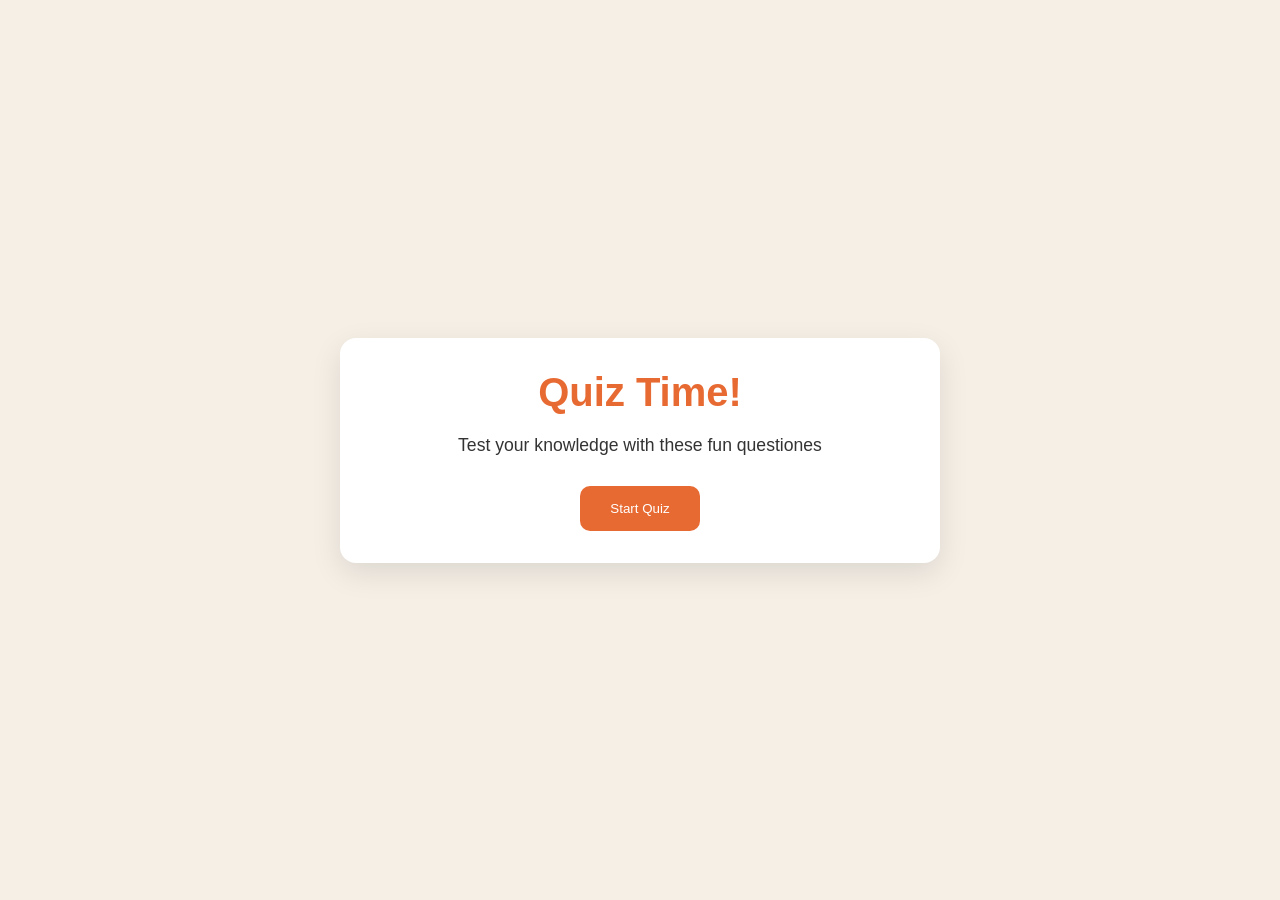
<file: quiz-game/index.html>
<!DOCTYPE html>
<html lang="en">
  <head>
    <meta charset="UTF-8" />
    <meta name="viewport" content="width=device-width, initial-scale=1.0" />
    <title>Quiz Game</title>
    <link rel="stylesheet" href="style.css" />
  </head>
  <body>
    <div class="container">
      <div class="screen active" id="start-screen">
        <h1>Quiz Time!</h1>
        <p>Test your knowledge with these fun questiones</p>
        <button id="start-btn">Start Quiz</button>
      </div>

      <div class="screen" id="quiz-screen">
        <div class="quiz-header">
          <h2 id="question-text">Question goes here</h2>
          <div class="quiz-info">
            <p>
              Question <span id="current-question">1</span> of
              <span id="total-questions">5</span>
            </p>

            <p>Score: <span id="score">0</span></p>
          </div>
        </div>

        <div id="answers-container" class="answers-container">
          <!-- Answer buttons will be inserted here from js code-->
        </div>

        <div class="progress-bar">
          <div id="progress" class="progress"></div>
        </div>
      </div>

      <div id="result-screen" class="screen">
        <h1>Quiz Results</h1>
        <div class="result-info">
          <p>
            You scored <span id="final-score">0</span> out of
            <span id="max-score">5</span>
          </p>
          <div id="result-message">Good job!</div>
        </div>
        <button id="restart-btn">Restart Quiz</button>
      </div>
    </div>
    <script src="script.js"></script>
  </body>
</html>
</file>
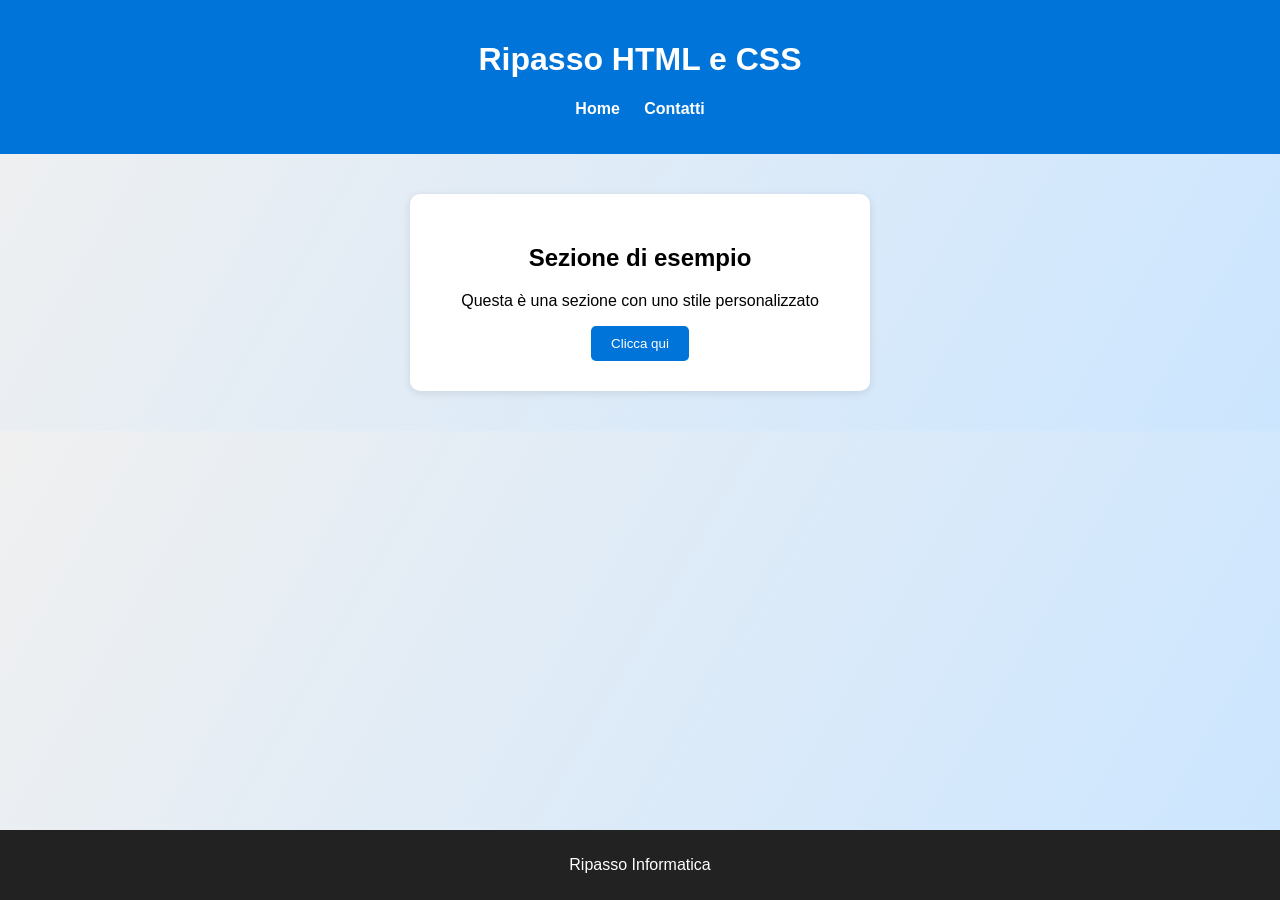
<file: ripasso_html-css-js/pagina_ripasso/index.html>
<!DOCTYPE html>
<html lang="en">
  <head>
    <meta charset="UTF-8" />
    <meta name="viewport" content="width=device-width, initial-scale=1.0" />
    <title>Ripasso HTML e CSS</title>
    <link rel="stylesheet" href="style.css" />
  </head>
  <body>
    <header>
      <h1>Ripasso HTML e CSS</h1>
      <nav>
        <!-- navigation bar -->
        <ul>
          <!-- unordered list -->
          <li><a href="home.html">Home</a></li>
          <!-- list of items -->
          <li><a href="contatti.html">Contatti</a></li>
        </ul>
      </nav>
    </header>
    <main>
      <section class="card">
        <h2>Sezione di esempio</h2>
        <p>Questa è una sezione con uno stile personalizzato</p>
        <button class="btn">Clicca qui</button>
      </section>
    </main>
    <footer>
      <p>Ripasso Informatica</p>
    </footer>
  </body>
</html>
</file>
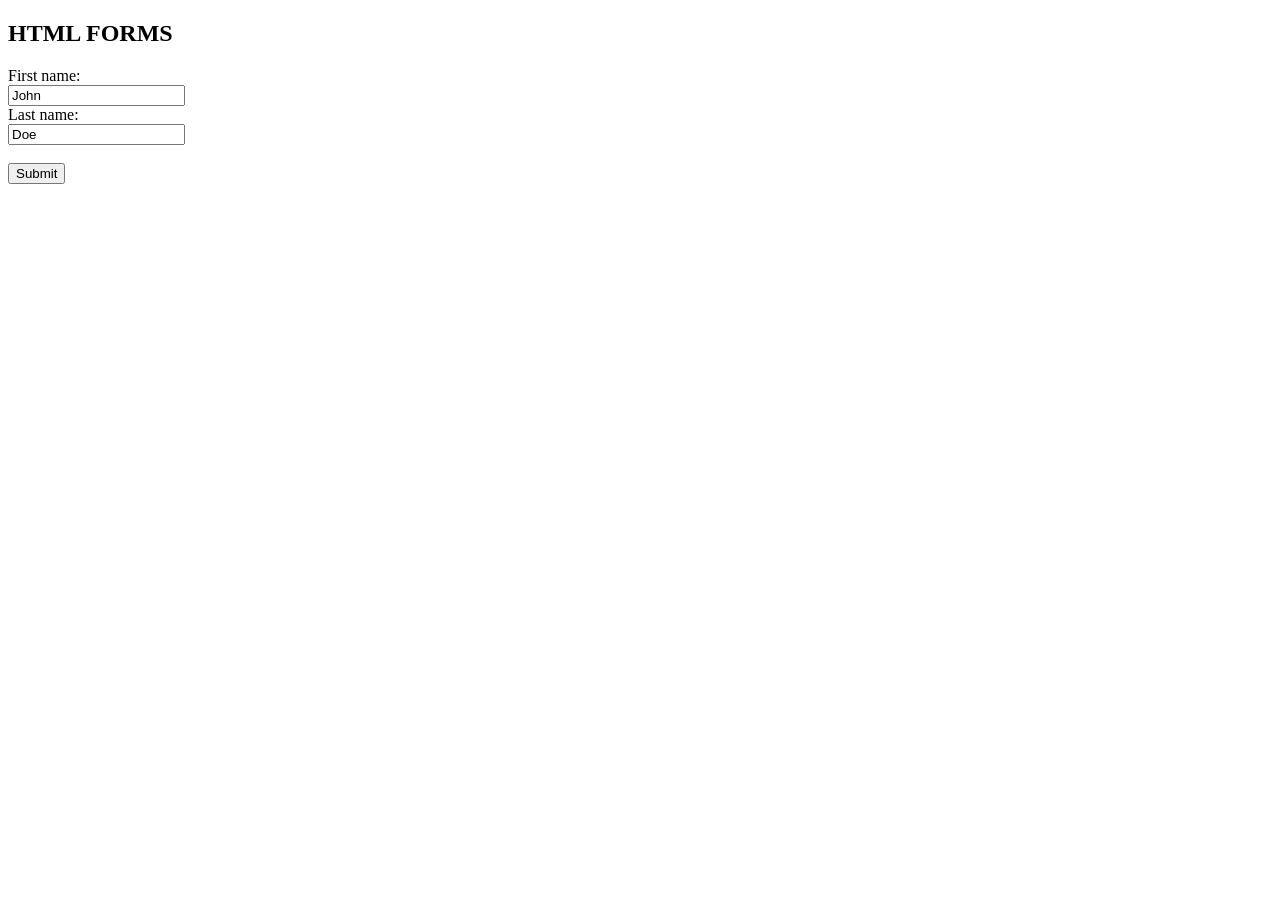
<file: ripasso_html-css-js/form.html>
<!DOCTYPE html>
<html lang="en">
  <head>
    <meta charset="UTF-8" />
    <meta name="viewport" content="width=device-width, initial-scale=1.0" />
    <title>HTML Forms</title>
  </head>
  <body>


    <h2>HTML FORMS</h2>

    <!-- form w3schools -->
    <form>
      <label for="fname">First name:</label><br />
      <input type="text" id="fname" name="fname" value="John" /><br />
      <label for="lname">Last name:</label><br />
      <input type="text" id="lname" name="lname" value="Doe" /><br /><br />
      <input type="submit" value="Submit" />
    </form>

  </body>
</html>
</file>
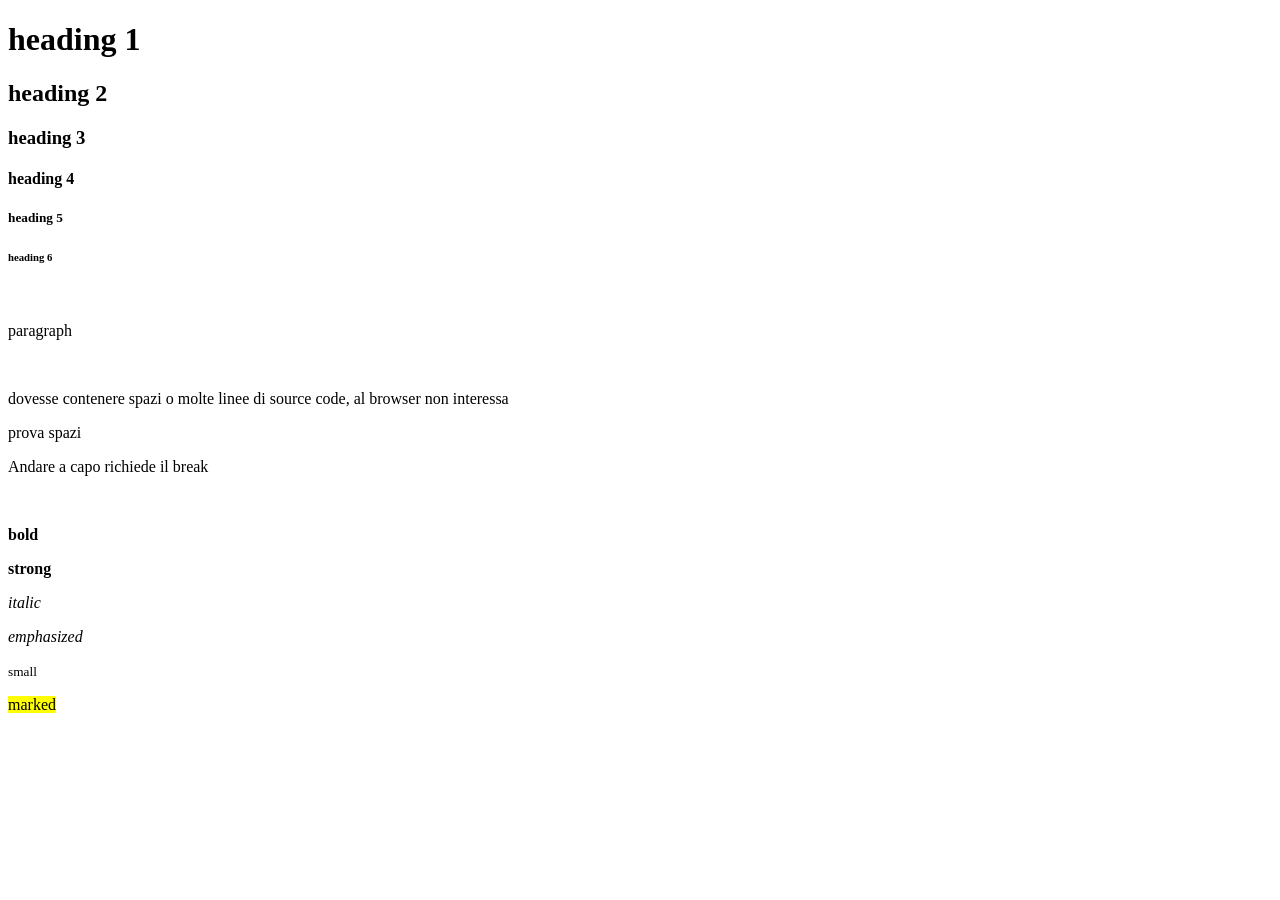
<file: ripasso_html-css-js/ripasso_fonts.html>
<!DOCTYPE html>
<html lang="en">
  <head>
    <meta charset="UTF-8" />
    <meta name="viewport" content="width=device-width, initial-scale=1.0" />
    <title>Ripasso Informatica</title>
  </head>
  <body>
    <h1>heading 1</h1>
    <h2>heading 2</h2>
    <h3>heading 3</h3>
    <h4>heading 4</h4>
    <h5>heading 5</h5>
    <h6>heading 6</h6>

    <br />

    <p>paragraph</p>

    <br />

    <p>
      dovesse contenere spazi o molte linee di source code, al browser non
      interessa
    </p>

    <p>prova    spazi   </p>

    <p>Andare a capo
       richiede il break</p>

    <br />
    <p><b>bold</b></p>
    <p><strong>strong</strong></p>
    <p><i>italic</i></p>
    <p><em>emphasized</em></p>
    <p><small>small</small></p>
    <p><mark>marked</mark></p>

    <!-- COMMENTO -->
  </body>
</html>
</file>
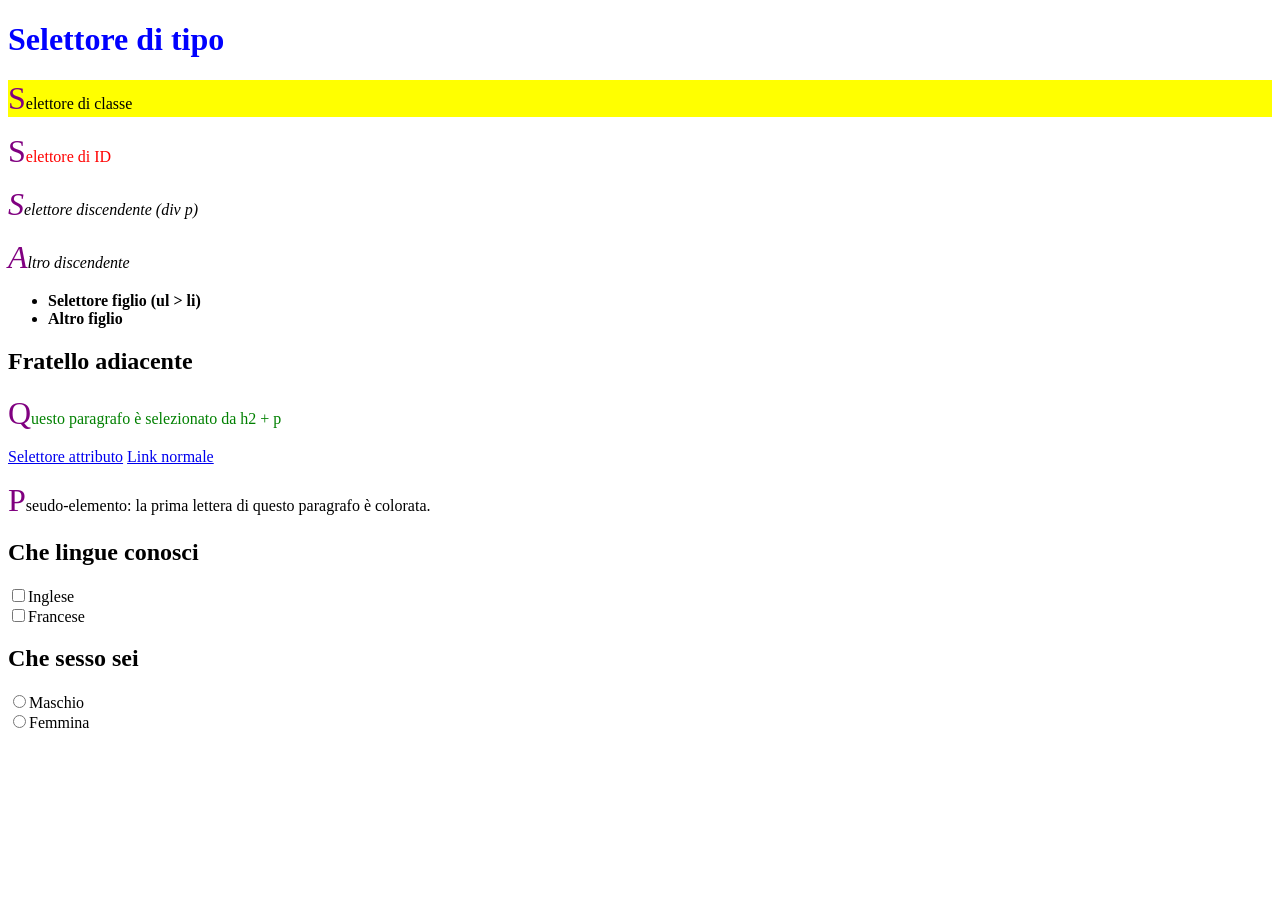
<file: ripasso_html-css-js/selettori.html>
<!DOCTYPE html>
<html lang="en">
  <head>
    <meta charset="UTF-8" />
    <title>Selettori CSS</title>
    <style>
      h1 {
        color: blue;
      }

      .evidenziato {
        background: yellow;
      }

      #speciale {
        color: red;
      }

      div p {
        font-style: italic;
      }

      ul > li {
        font-weight: bold;
      }

      h2 + p {
        color: green;
      }

      a[target="_blank"] {
        text-decoration: underline;
      }

      a:hover {
        color: orange;
      }

      p::first-letter {
        font-size: 200%;
        color: purple;
      }
    </style>
  </head>
  <body>
    <h1>Selettore di tipo</h1>
    <p class="evidenziato">Selettore di classe</p>
    <p id="speciale">Selettore di ID</p>
    <div>
      <p>Selettore discendente (div p)</p>
      <span>
        <p>Altro discendente</p>
      </span>
    </div>
    <ul>
      <li>Selettore figlio (ul &gt; li)</li>
      <li>Altro figlio</li>
    </ul>
    <h2>Fratello adiacente</h2>
    <p>Questo paragrafo è selezionato da h2 + p</p>
    <a href="https://www.example.com" target="_blank">Selettore attributo</a>
    <a href="https://www.example.com">Link normale</a>
    <p>Pseudo-elemento: la prima lettera di questo paragrafo è colorata.</p>
    <h2>Che lingue conosci</h2>
    <input type="checkbox" id="cb1" /><label for="cb1">Inglese</label><br />
    <input type="checkbox" id="cb2" /><label for="cb2">Francese</label><br />

    <h2>Che sesso sei</h2>
    <input type="radio" name="scelta" id="r1" /><label for="r1">Maschio</label
    ><br />
    <input type="radio" name="scelta" id="r2" /><label for="r2">Femmina</label
    ><br />
  </body>
</html>
</file>
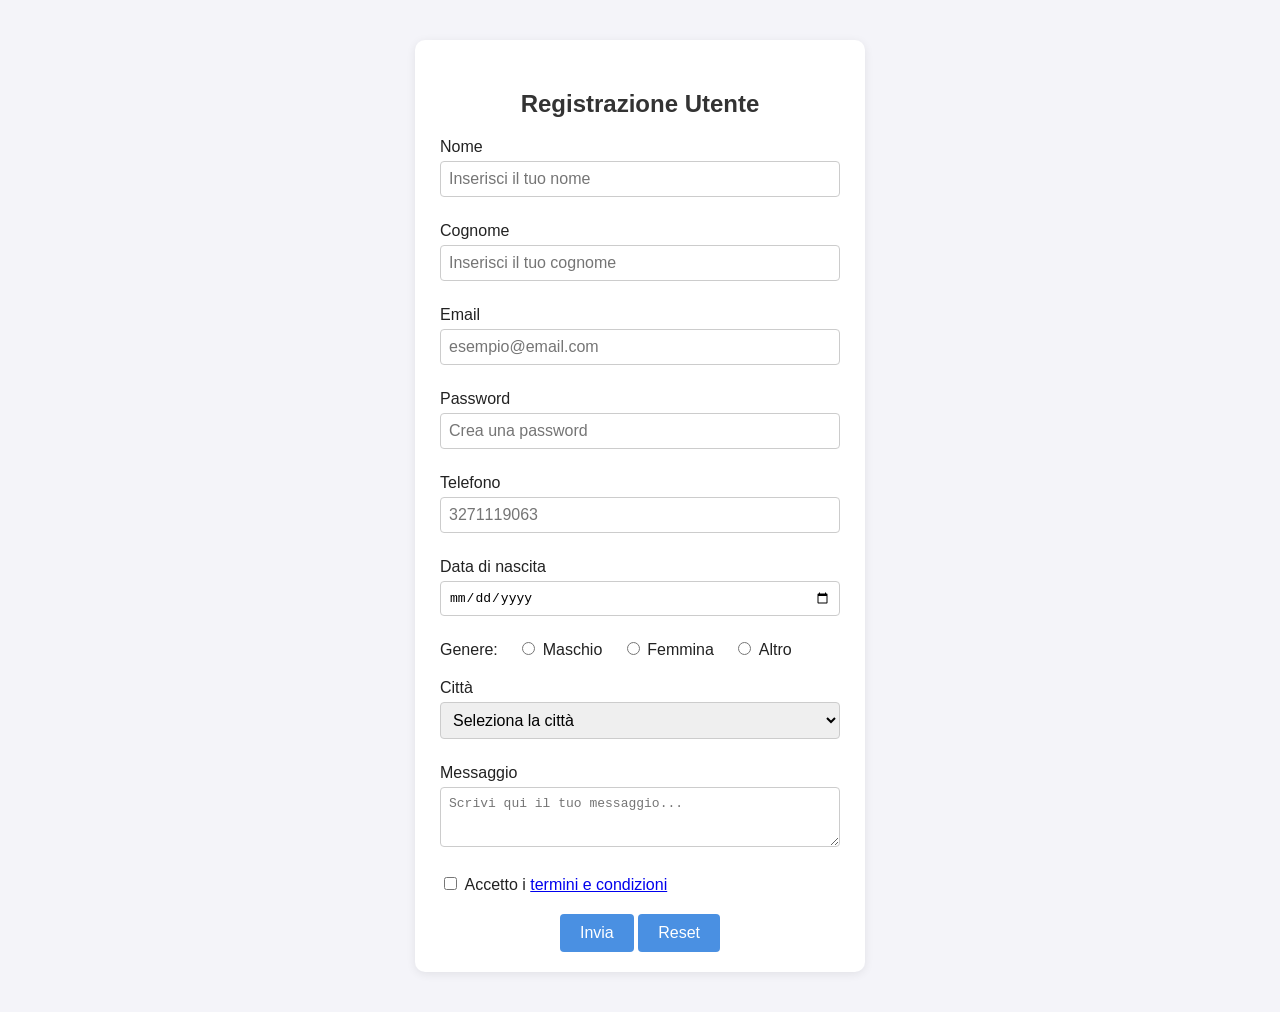
<file: ripasso_html-css-js/form/form.html>
<!DOCTYPE html>
<html lang="en">
  <head>
    <meta charset="UTF-8" />
    <meta name="viewport" content="width=device-width, initial-scale=1.0" />
    <title>Form Personalizzato</title>
    <link rel="stylesheet" href="style_form.css">
  </head>
  <body>
    <div class="form-container">
      <h2>Registrazione Utente</h2>
      <form>
        <label for="fname">Nome</label>
        <input type="text" id="fname" name="fname" placeholder="Inserisci il tuo nome" required />

        <label for="lname">Cognome</label>
        <input type="text" id="lname" name="lname" placeholder="Inserisci il tuo cognome" required />

        <label for="email">Email</label>
        <input type="email" id="email" name="email" placeholder="esempio@email.com" required />

        <label for="password">Password</label>
        <input type="password" id="password" name="password" placeholder="Crea una password" required />

        <label for="tel">Telefono</label>
        <input type="tel" id="tel" name="tel" placeholder="3271119063" pattern="[0-9]{10}" />

        <label for="dob">Data di nascita</label>
        <input type="date" id="dob" name="dob" />

        <div class="radio-group">
          <label>Genere:</label>
          <input type="radio" id="male" name="gender" value="male" required />
          <label for="male">Maschio</label>
          <input type="radio" id="female" name="gender" value="female" />
          <label for="female">Femmina</label>
          <input type="radio" id="other" name="gender" value="other" />
          <label for="other">Altro</label>
        </div>

        <label for="city">Città</label>
        <select id="city" name="city">
          <option value="">Seleziona la città</option>
          <option value="torino">Rovigo</option>
          <option value="milano">Milano</option>
          <option value="roma">Roma</option>
          <option value="napoli">Napoli</option>
          <option value="torino">Torino</option>
          <option value="altro">Altro</option>
        </select>

        <label for="message">Messaggio</label>
        <textarea id="message" name="message" placeholder="Scrivi qui il tuo messaggio..."></textarea>

        <div class="checkbox-group">
          <input type="checkbox" id="terms" name="terms" required />
          <label for="terms">Accetto i <a href="#" target="_blank">termini e condizioni</a></label>
        </div>

        <div class="form-actions">
          <input type="submit" value="Invia" />
          <button type="reset">Reset</button>
        </div>
      </form>
    </div>
  </body>
</html>
</file>
<file: quiz-game/style.css>
/* Basic Reset */

* {
  margin: 0;
  padding: 0;
  box-sizing: border-box;
}

body {
  background-color: #f5efe6;
  display: flex;
  justify-content: center;
  align-items: center;
  min-height: 100vh;
  padding: 1rem;
  font-family: sans-serif;
}

.container {
  background-color: white;
  border-radius: 1rem;
  box-shadow: 0 10px 30px rgba(0, 0, 0, 0.1);
  width: 100%;
  max-width: 600px;
  overflow: hidden;
  position: relative;
}

/* SCREENS */
.screen {
  display: none;
  padding: 2rem;
  text-align: center;
}

.screen.active {
  display: block;
}

/* START SCREEN */

#start-screen h1 {
  color: #e86a33;
  margin-bottom: 20px;
  font-size: 2.5rem;
}

#start-screen p {
  color: #333;
  margin-bottom: 30px;
  font-size: 1.1rem;
}

.quiz-header {
  margin-bottom: 2rem;
}

#question-text {
  color: #333;
  font-size: 1.5rem;
  margin-bottom: 1rem;
  line-height: 1.4;
}

.quiz-info {
  display: flex;
  justify-content: space-between;
  color: #666;
  margin-bottom: 10px;
}

.answers-container {
  display: flex;
  flex-direction: column;
  gap: 10px;
  margin-bottom: 25px;
}

.answer-btn {
  background-color: #f8f0e5;
  color: #333;
  border: 2px solid #eadbc8;
  border-radius: 10px;
  padding: 1rem;
  cursor: pointer;
  text-align: left;
  transition: all 0.3 ease;
}

.answer-btn:hover {
  background-color: #eadbc8;
  border-color: #dac0ae;
}

.answer-btn.correct {
  background-color: #e6fff0;
  border-color: #a3f0c4;
  color: #28a745;
}

.answer-btn.incorrect {
  background-color: #fff0f0;
  border-color: #ffbdbd;
  color: #dc3545;
}

.progress-bar {
  height: 10px;
  background-color: #f8f0e5;
  border-radius: 5px;
  overflow: hidden;
  margin-top: 20px;
}

.progress {
  height: 100%;
  background-color: #e86a33;
  width: 0%;
  transition: width 0.3s ease;
}

/* RESULT SCREEN */

#result-screen h1 {
  color: #e86a33;
  margin-bottom: 30px;
}

.result-info {
  background-color: #f8f0e5;
  border-radius: 10px;
  padding: 20px;
  margin-bottom: 30px;
}

.result-info p {
  font-size: 1.2rem;
  color: #333;
  margin-bottom: 1rem;
}

#result-message {
  font-size: 1rem;
  font-weight: 600;
  color: #e86a33;
}

button {
  background-color: #e86a33;
  color: white;
  border: none;
  border-radius: 10px;
  padding: 15px 30px;
  font-size: 1.1 rem;
  cursor: pointer;
  transition: background-color 0.3 ease;
}

button:hover {
  background-color: #d45b28;
}

/* RESPONSIVE DESIGN */
@media (max-width: 500px) {
  /* when we hit 500px and below, implement the styles below */

  .screen {
    padding: 1rem;
  }

  #start-screen h1 {
    font-size: 2rem;
  }

  #question-text {
    font-size: 1.3rem;
  }

  .answer-btn {
    padding: 12px;
  }

  button {
    padding: 12px 15px;
    font-size: 1rem;
  }
}
</file>
<file: ripasso_html-css-js/pagina_ripasso/style.css>
body {
  font-family: Arial, sans-serif;
  background: linear-gradient(120deg, #f0f0f0, #cce6ff);
  margin: 0;
  padding: 0;
}

header {
  background-color: #0074D9;
  color: white;
  padding: 20px 0;
  text-align: center;
}

nav ul {
  list-style: none;
  padding: 0;
}

nav ul li {
  display: inline-block;
  margin: 0 10px;
}

nav ul li a {
  color: white;
  text-decoration: none;
  font-weight: bold;
}

.card {
  background: white;
  border-radius: 10px;
  box-shadow: 0 2px 8px rgba(0,0,0,0.1);
  margin: 40px auto;
  padding: 30px;
  max-width: 400px;
  text-align: center;
}

.btn {
  background: #0074D9;
  color: white;
  border: none;
  padding: 10px 20px;
  border-radius: 5px;
  cursor: pointer; /* Pointer cursor for buttons */
}

.btn:hover {
  background: #005fa3;
}

footer {
  background: #222;
  color: #fff;
  text-align: center;
  padding: 10px 0;
  position: fixed;
  width: 100%;
  bottom: 0;
}
</file>
<file: ripasso_html-css-js/form/style_form.css>
body {
  font-family: Arial, sans-serif;
  background: #f4f4f9;
  margin: 0;
  padding: 0;
}
.form-container {
  background: #fff;
  max-width: 400px;
  margin: 40px auto;
  padding: 30px 25px 20px 25px;
  border-radius: 10px;
  box-shadow: 0 2px 10px rgba(0, 0, 0, 0.08);
}
h2 {
  text-align: center;
  color: #333;
}
label {
  display: block;
  margin-top: 15px;
  margin-bottom: 5px;
  color: #222;
}
input[type="text"],
input[type="email"],
input[type="password"],
input[type="tel"],
input[type="date"],
select,
textarea {
  width: 100%;
  padding: 8px;
  border: 1px solid #ccc;
  border-radius: 4px;
  box-sizing: border-box;
  margin-bottom: 10px;
  font-size: 1em;
}
textarea {
  min-height: 60px;
  resize: vertical;
}
.radio-group,
.checkbox-group {
  margin-bottom: 10px;
}
.radio-group label,
.checkbox-group label {
  display: inline-block;
  margin-right: 15px;
  font-weight: normal;
}
.form-actions {
  text-align: center;
  margin-top: 15px;
}
button,
input[type="submit"] {
  background: #4a90e2;
  color: #fff;
  border: none;
  padding: 10px 20px;
  border-radius: 4px;
  font-size: 1em;
  cursor: pointer;
}
button:hover,
input[type="submit"]:hover {
  background: #357ab8;
}
</file>
